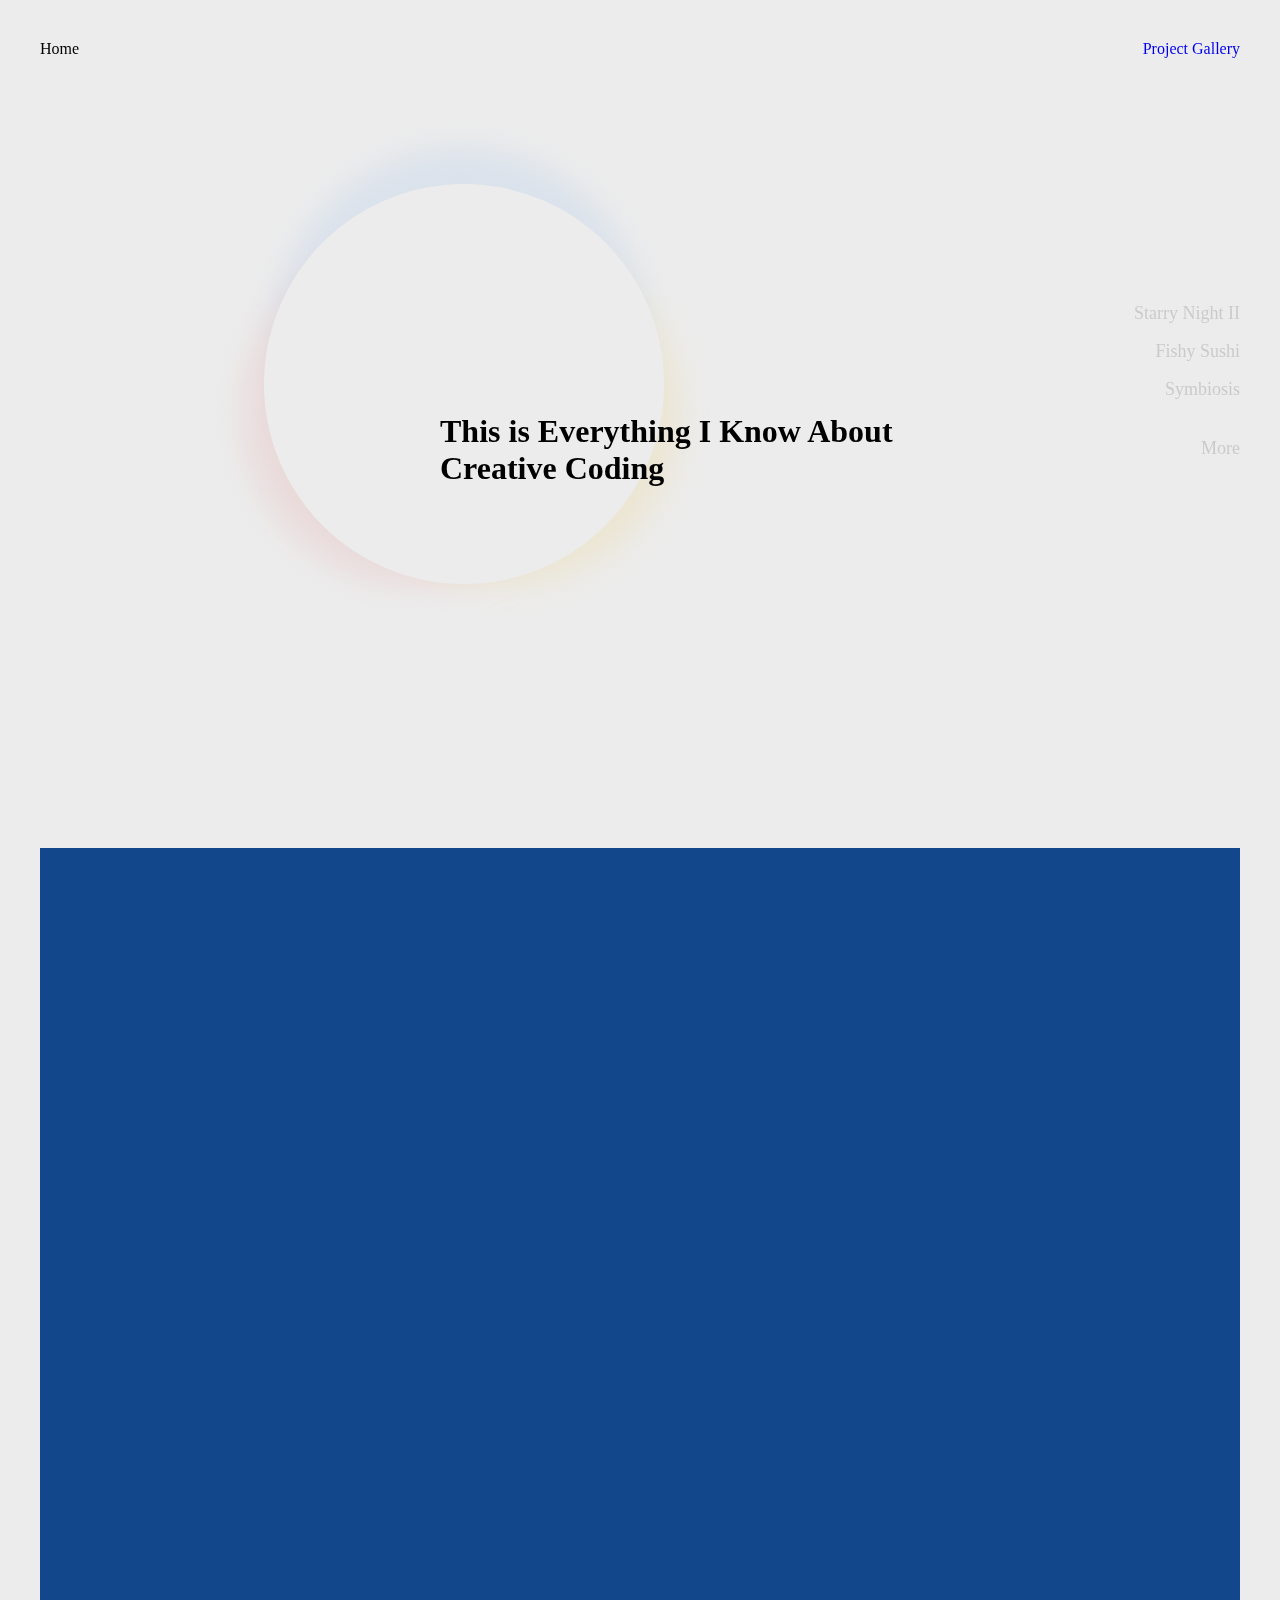
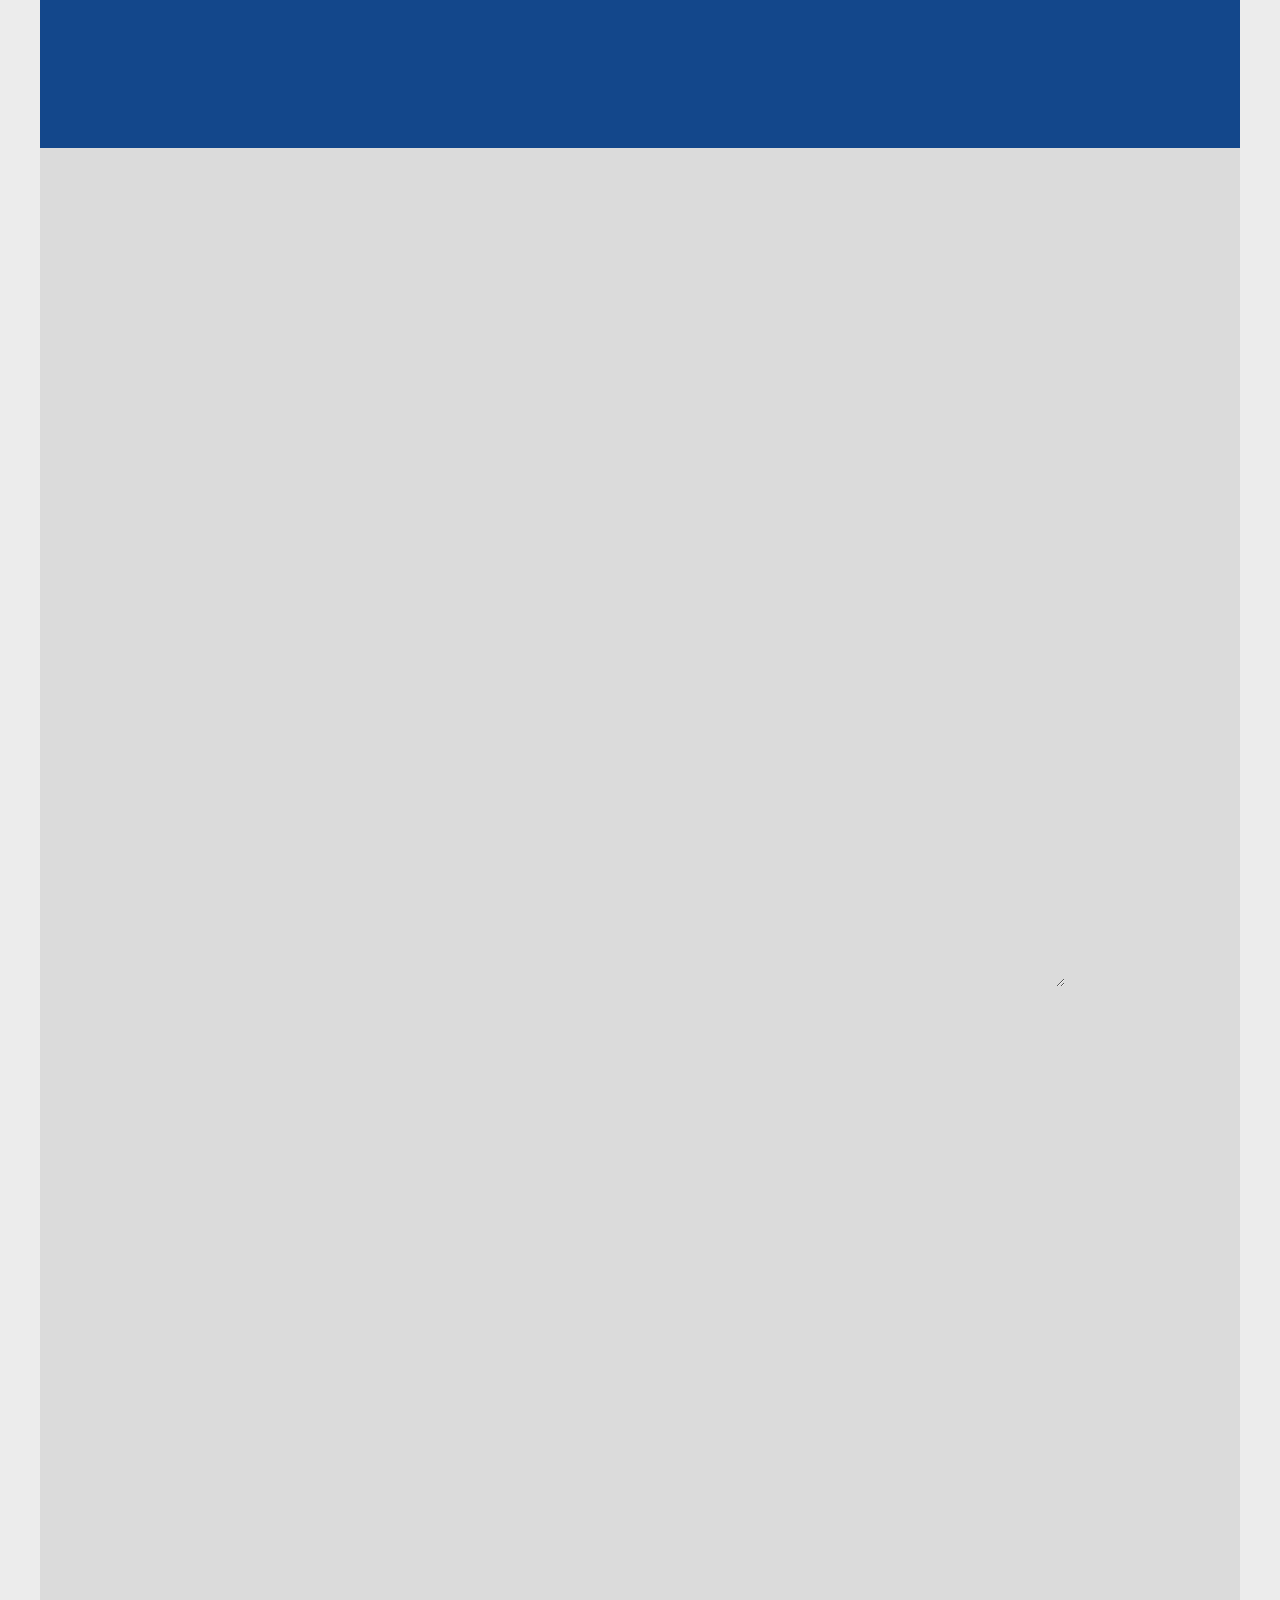
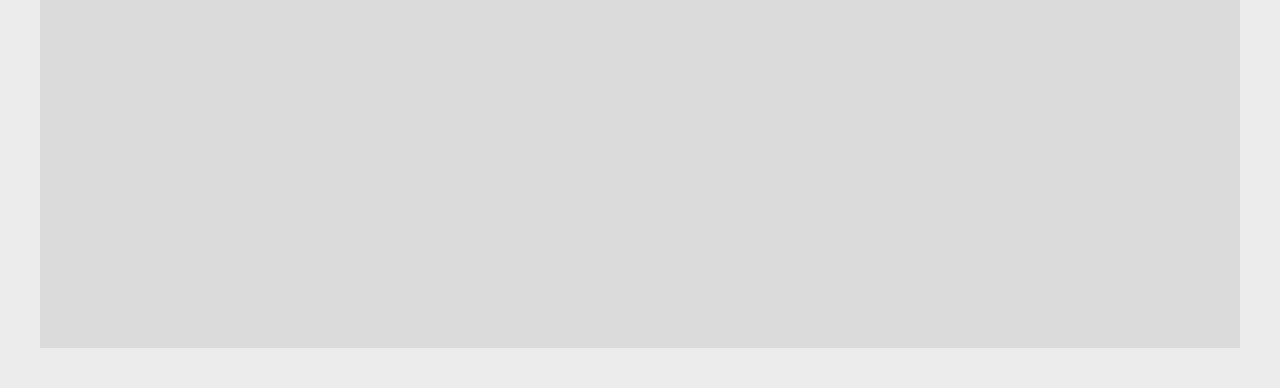
<file: index.html>
<!DOCTYPE html>
<html lang="en">
  <head>
    <meta charset="UTF-8" />
    <meta http-equiv="X-UA-Compatible" content="IE=edge" />
    <meta name="viewport" content="width=device-width, initial-scale=1.0" />
    <title>mycreativecodingarchive.com</title>
    <link rel="stylesheet" href="style.css" />
  </head>

  <body >
  
      <div class="mainContainer">
       <div class="menuContainer">
        <div class="menuButton">Home</div>
        <a href="page3.html">
        <div class="menuButton">Project Gallery</div>
      </div ></a>

        <div class="inset">
            
          <div class="projmenuContainer">
            <a href="#STN">
              <div class="projmenubutton">
                <span id="one">Starry Night II</span>
              </div>
            </a>
            <a href="#fishy">
            <div class="projmenubutton"><span id="two">Fishy Sushi</span></div>
        </a>
        <a href="#sym">
            <div class="projmenubutton"><span id="three">Symbiosis</span></div>
        </a>
            <div class="morebutton"><span>More</span></div>
          </div>
          <div class="circularContainer">
            <div class="topcircle"></div>
            <div class="leftcircle"></div>
            <div class="rightcircle"></div>
            <div class="centercircle">
              <div class="bigtitle">
                <h1>This is Everything I Know About Creative Coding</h1>
              </div>
            </div>
          </div>
       
        </div>
      </div>  

        <section id="STN">
          <div class="left">
               <iframe scrolling="no" src="https://cyrene-ch.github.io/staryy/" ></iframe>
          </div>
       
         
      
       


       </section>
       <section id="fishy">

<div id="target">
  
</div>
    </section>
    <section id="sym">

    
    </section>

    </div>
    <script src="script.js"></script>
  </body>
</html>
</file>
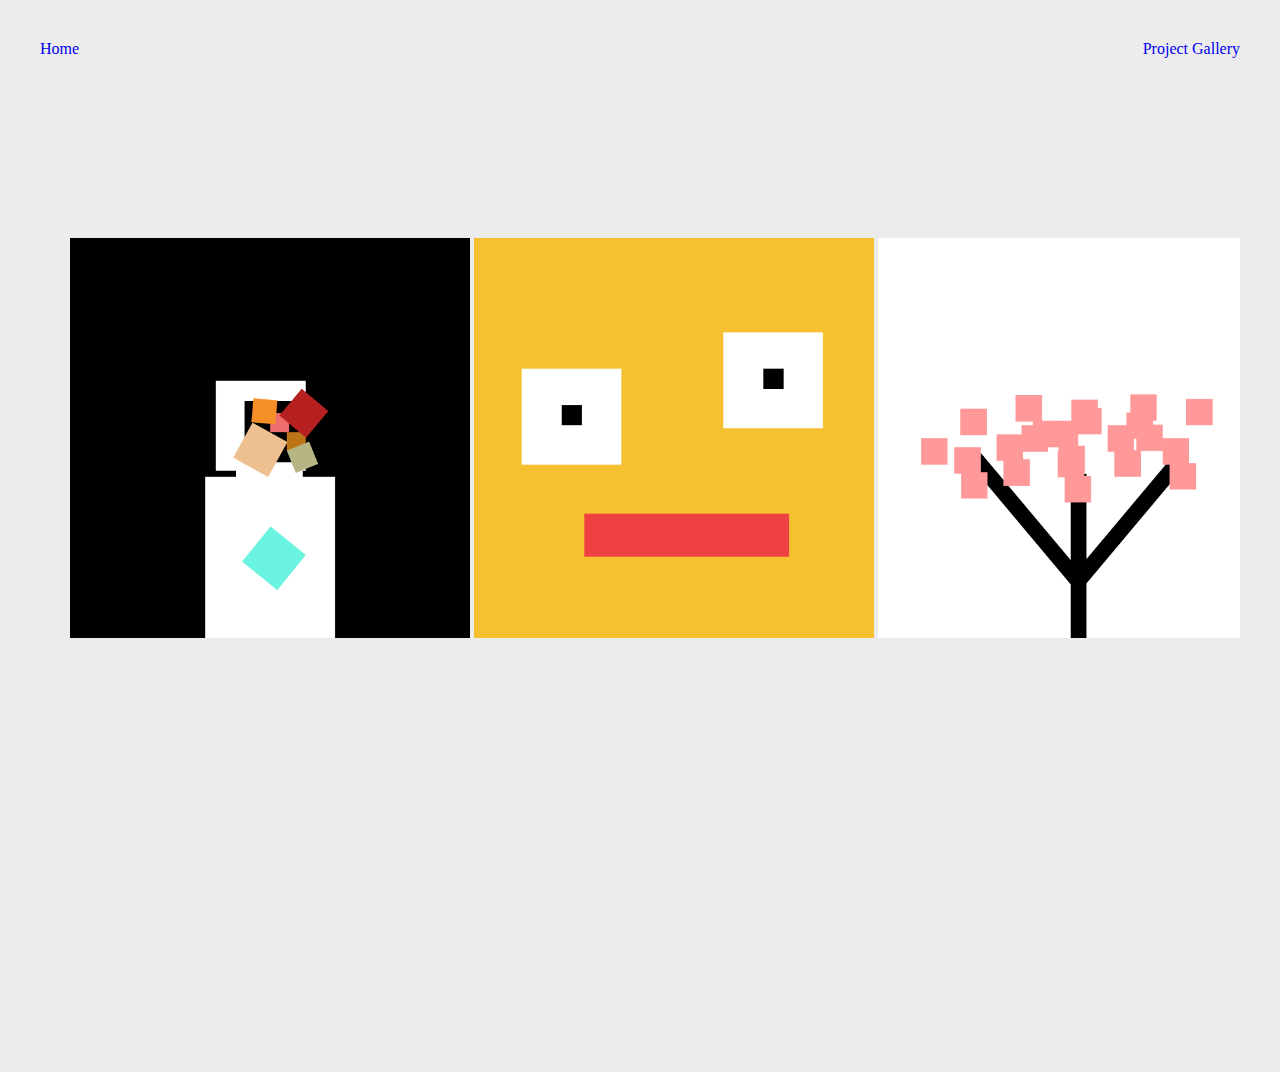
<file: page2.html>
<!DOCTYPE html>
<html lang="en">
<head>
    <meta charset="UTF-8">
    <meta http-equiv="X-UA-Compatible" content="IE=edge">
    <meta name="viewport" content="width=device-width, initial-scale=1.0">
    <title>Document</title>
    <link rel="stylesheet" href="style.css" />
</head>
<body>
    <div class="mainContainer">
        <div class="menuContainer">
            <a href="index.html">
              <div class="menuButton">Home</div>  
            </a>
         
         <a href="page2.html">
         <div class="menuButton">Project Gallery</div>
       </div >
    </a>
    <div class="scrollcontainer">
    <div class="gridscroll">
      
        <img src="img/4.png" alt="projects" style="width:400px; height:400px;">

        <img src="img/5.png" alt="projects" style="width:400px; height:400px;">
        <img src="img/6.png" alt="projects" style="width:400px; height:400px;">
        <img src="img/1.png" alt="projects" style="width:400px; height:400px;">
        <img src="img/2.png" alt="projects" style="width:400px; height:400px;">
        <img src="img/3.png" alt="projects" style="width:400px; height:400px;">
    

</div>

    
</div>
    </div>






</body>
</html>
</file>
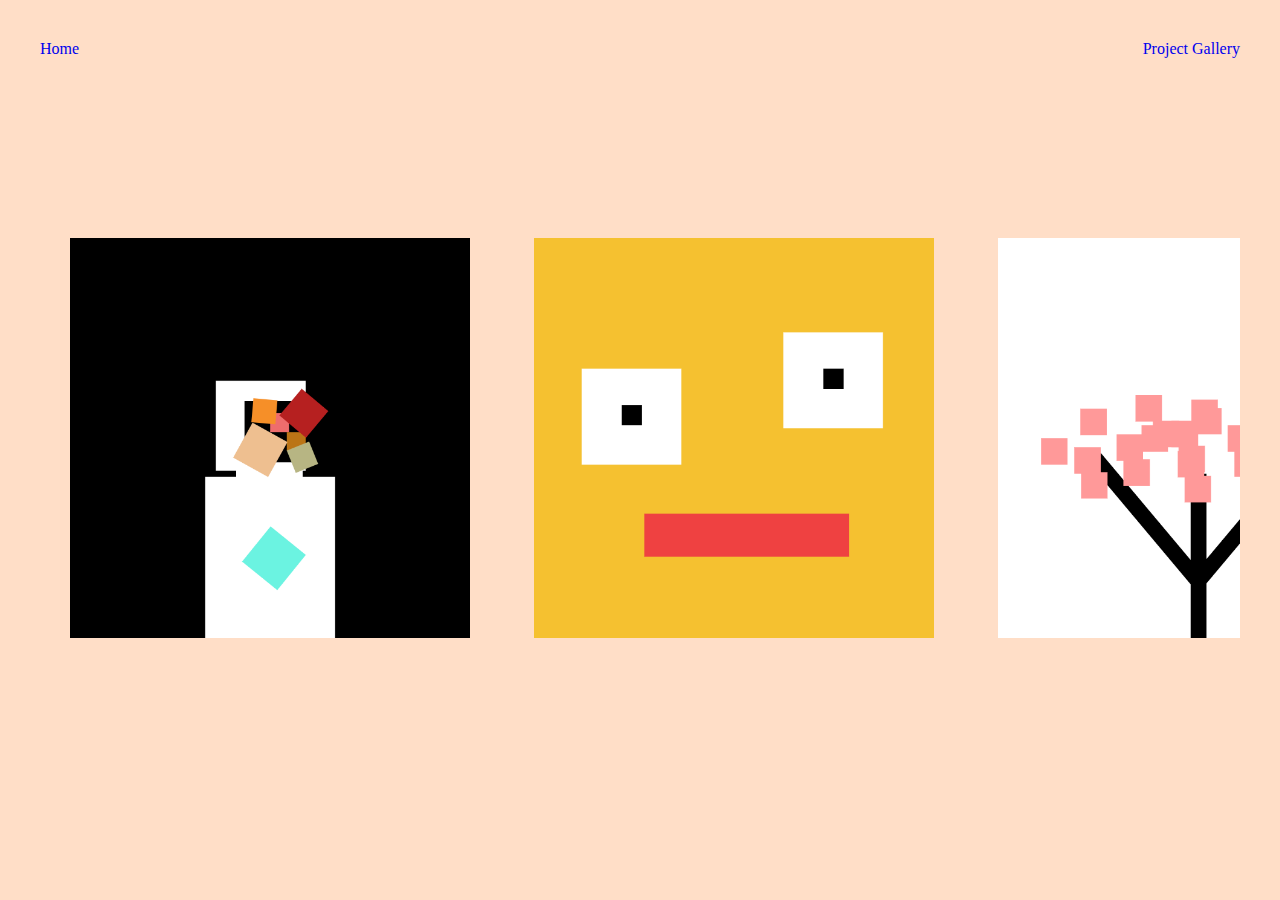
<file: page3.html>
<!DOCTYPE html>
<html lang="en">
<head>
    <meta charset="UTF-8">
    <meta http-equiv="X-UA-Compatible" content="IE=edge">
    <meta name="viewport" content="width=device-width, initial-scale=1.0">
    <title>Document</title>
    <link rel="stylesheet" href="style.css" />
</head>
<style>
    body{
        background-color: #ffdec7
    
    
    }
 
</style>
<body>
    <div class="menuContainer">
        <a href="index.html">
        <div class="menuButton">Home</div>
    </a>
        <a href="page3.html">
        <div class="menuButton">Project Gallery</div>
      </div ></a>

    <div class="scrollcontainer">
    <div class="gridscroll">
    <div class="flip-card">
        <div class="flip-card-inner">
          <div class="flip-card-front">
            <img src="img/4.png" alt="Avatar" style="width:400px;height:400px;">
          </div>
          <div class="flip-card-back">
              
            <h1>IMAGINARY CREATURE</h1>
            <p>Flowery & Riot of Colors</p>
            <p>Fantasy in universe</p>
        
          </div>
        </div>
      </div>
    </div>
    <div class="gridscroll">
        <div class="flip-card">
            <div class="flip-card-inner">
              <div class="flip-card-front">
                <img src="img/5.png" alt="Avatar" style="width:400px;height:400px;">
              </div>
              <div class="flip-card-back">
                <h1>IMAGINARY CREATURE</h1>
                <p>Flowery & Riot of Colors</p>
                <p>Fantasy in universe</p>
            
              </div>
            </div>
          </div>
        </div>
        <div class="gridscroll">
            <div class="flip-card">
                <div class="flip-card-inner">
                  <div class="flip-card-front">
                    <img src="img/6.png" alt="Avatar" style="width:400px;height:400px;">
                  </div>
                  <div class="flip-card-back">
                    <h1>IMAGINARY CREATURE</h1>
                    <p>Flowery & Riot of Colors</p>
                    <p>Fantasy in universe</p>
                
                  </div>
                </div>
              </div>
            </div>
            <div class="gridscroll">
                <div class="flip-card">
                    <div class="flip-card-inner">
                      <div class="flip-card-front">
                        <img src="img/1.png" alt="Avatar" style="width:400px;height:400px;">
                      </div>
                      <div class="flip-card-back">
                        <h1>IMAGINARY CREATURE</h1>
                        <p>Flowery & Riot of Colors</p>
                        <p>Fantasy in universe</p>
                    
                      </div>
                    </div>
                  </div>
                </div>
                <div class="gridscroll">
                    <div class="flip-card">
                        <div class="flip-card-inner">
                          <div class="flip-card-front">
                            <img src="img/2.png" alt="Avatar" style="width:400px;height:400px;">
                          </div>
                          <div class="flip-card-back">
                            <h1>IMAGINARY CREATURE</h1>
                            <p>Flowery & Riot of Colors</p>
                            <p>Fantasy in universe</p>
                        
                          </div>
                        </div>
                      </div>
                    </div>
                    <div class="gridscroll">
                        <div class="flip-card">
                            <div class="flip-card-inner">
                              <div class="flip-card-front">
                                <img src="img/3.png" alt="Avatar" style="width:400px;height:400px;">
                              </div>
                              <div class="flip-card-back">
                                <h1>IMAGINARY CREATURE</h1>
                                <p>Flowery & Riot of Colors</p>
                                <p>Fantasy in universe</p>
                            
                              </div>
                            </div>
                          </div>
                        </div>
    </div>
</body>
</html>
</file>
<file: style.css>
*,
::before,
::after {
  box-sizing: border-box;
}


html,
body {
  padding: 20px;
  margin: 0px;
}

body {
  background-color: #ececec;
}
/* .smooth {

  scroll-behavior: smooth;
  overflow-y: scroll;
  scroll-snap-type: mandatory;

  scroll-snap-type: y mandatory;
} */
section {
  position: relative;
  display: flex;
  padding: 25px;
  min-height: 100vh;
flex-direction: row;
  flex-flow: column wrap;
  align-items:flex-start;
  justify-content:center;
  font-size: 1rem;
  background-color: #f4f4f4;
  
  background-size: cover;
  scroll-snap-align: center;
}
section:nth-child(2) {
  background-color: rgb(19, 71, 139);
}
section:nth-child(3) {
  background-color: rgb(219, 219, 219);
}
section:nth-child(4) {
  background-color: rgb(219, 219, 219);
}
.mainContainer {
  margin-bottom: 40vh;
  display: flex;
  flex-direction: column;
  justify-content: center;
  /* background-color: rgb(117, 192, 31); */
 
}
.menuContainer {


  /* position: fixed; */
  top: 0;
  display: flex;
  width: 100%;
  /* min-height: 60px; */
  align-items: center;
  justify-content:space-between;
}

.inset {
  margin-left: 00px;
  margin-right: 0px;
}


.projmenuContainer {
  display: flex;
  height: 430px;
  /* background-color: beige; */
  flex-direction: column;
  align-items: flex-end;
  justify-content: end;
  
}
a:link{

  text-decoration: none;
}

.projmenubutton  {
  
  /* background-color:rgb(0, 236, 126); */
  line-height: 38px;
  font-size: 18px;
  color: rgba(56, 56, 56, 0.185);
}
.morebutton {
  line-height: 80px;
  font-size: 18px;
  color: rgba(56, 56, 56, 0.185);
}

/* span {line-height: 20px; font-size: 14px; display: block; } */
span:hover {
  color: rgb(0, 0, 0);

  font-size: 20px;
}

.circularContainer {
  position: relative;
  width: 100%;
  max-width: 32rem;
}

.centercircle {
  position: absolute;
  top: -19rem;
  left: 14rem;
  width: 25rem;
  height: 25rem;
  background-color: #ececec;
  border-radius: 9999px;
}

.topcircle {
  position: absolute;
  top: -21.2rem;
  left: 14.8rem;
  width: 23rem;
  height: 23rem;
  background-color: #cde5ff63;
  /* background-color:  #29a58285; */
  border-radius: 9999px;
  mix-blend-mode: multiply;
  filter:blur(1rem);
  transition:1s
}

.leftcircle {
  position: absolute;
  top: -15.5rem;
  right: -2.2rem;
  width: 21.5rem;
  height: 21.5rem;
  background-color: #fad1d169;
  border-radius: 9999px;
  mix-blend-mode: multiply;
  filter:blur(1rem)
}
.rightcircle {
  position: absolute;
  top: -15.5rem;
  left: 18.5rem;
  width: 21.5rem;
  height: 21.5rem;
  background-color: #ffeeb662;
  border-radius: 9999px;
  mix-blend-mode: multiply;
  filter:blur(1rem)
}

.bigtitle{
  position: absolute;
  top: 13rem;
  left: 11rem;
  width: 35rem

}

#target {
  
  width: 1000px;
  height:777px;
  overflow-y: auto;
  overflow-x:auto;
  resize: both;
  position: relative;
  z-index: 2;

}
iframe {
  width: 80%;
  height: 80%;
  border: none;
  /* -webkit-transform: scale(0.5); */
}
.scrollcontainer{

margin-top: 150px;
    overflow: auto;
  white-space: nowrap;
  /* padding: 5px 70px 5px 20px; */
  background: transparent;
  height: 100%;
  border-radius:15px; -ms-grid-row-align: center;
}
::-webkit-scrollbar{

  width: 0;  /* Remove scrollbar space */
  background: transparent;  /* Optional: just make scrollbar invisible */


}
.gridscroll{
  display:inline-block;
 padding:30px;
}



.flip-card {
  background-color: transparent;
  width: 400px;
  height: 400px;
  /* border: 1px solid #f1f1f1; */
  perspective: 1000px; /* Remove this if you don't want the 3D effect */
}

/* This container is needed to position the front and back side */
.flip-card-inner {
  position: relative;
  width: 100%;
  height: 100%;
  text-align: center;
  transition: transform 0.8s;
  transform-style: preserve-3d;
}

/* Do an horizontal flip when you move the mouse over the flip box container */
.flip-card:hover .flip-card-inner {
  transform: rotateY(180deg);
}

/* Position the front and back side */
.flip-card-front, .flip-card-back {
  position: absolute;
  width: 100%;
  height: 100%;
  -webkit-backface-visibility: hidden; /* Safari */
  backface-visibility: hidden;
}

/* Style the front side (fallback if image is missing) */
.flip-card-front {
  margin-right:100px;  background-color: #bbb;
  color: black;
 
}

/* Style the back side */
.flip-card-back {
  background-color: rgba(255, 255, 255, 0.651);
  color: rgb(0, 0, 0);
  transform: rotateY(180deg);
  /* height:120px; */
font-size: 17px;
}
.flip-card-back h1 {
  margin-top: 20%;
  height: 70px;
/* background-color: aquamarine; */
font-size: 18px;
}
.left {
  width: 80%;
  float: left;
  /* height: 50px; */
  margin-left: 1px;
  /* position:relative; */
}

.right {
  background-color: aquamarine;
  width: 45%;
  float: right;
  height: 500px;
  margin-left: 5%;
}

iframe {
  width: 100%;
  height: 300px;
  overflow: hidden;

}
</file>
